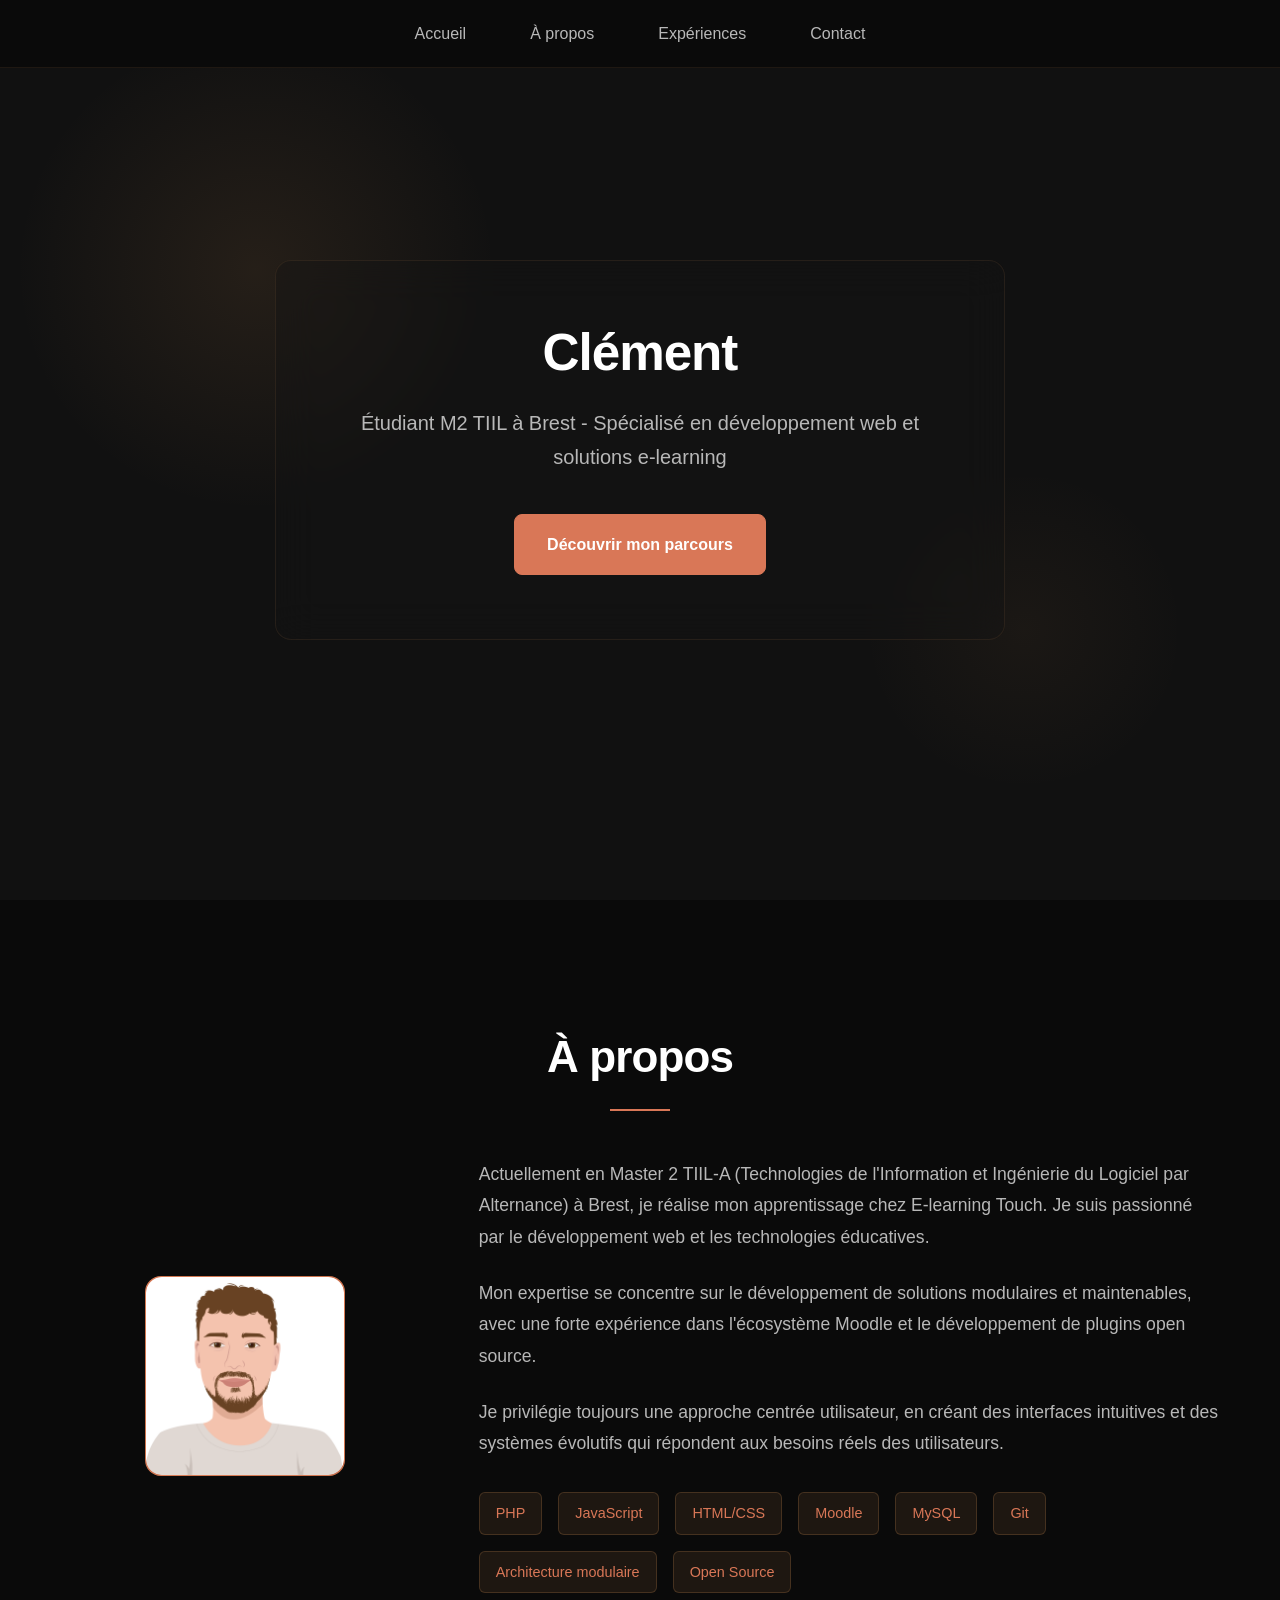
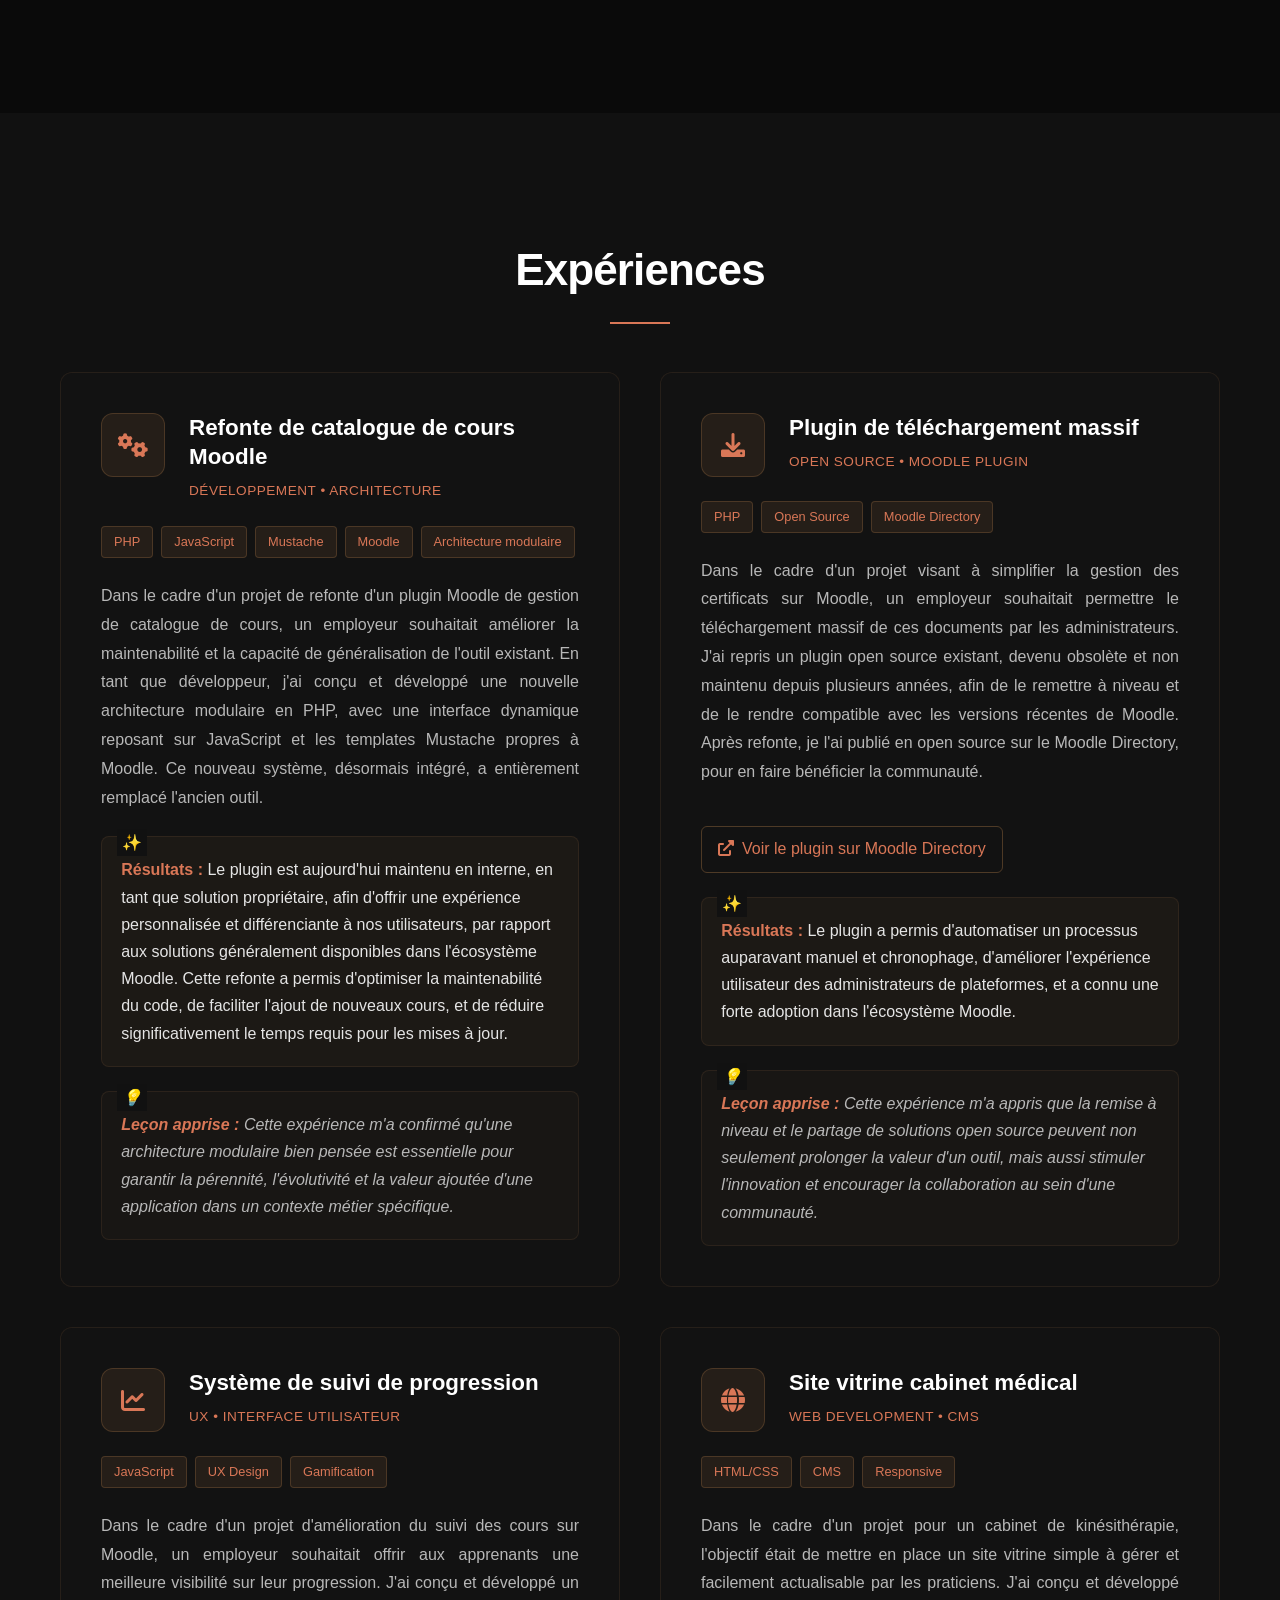
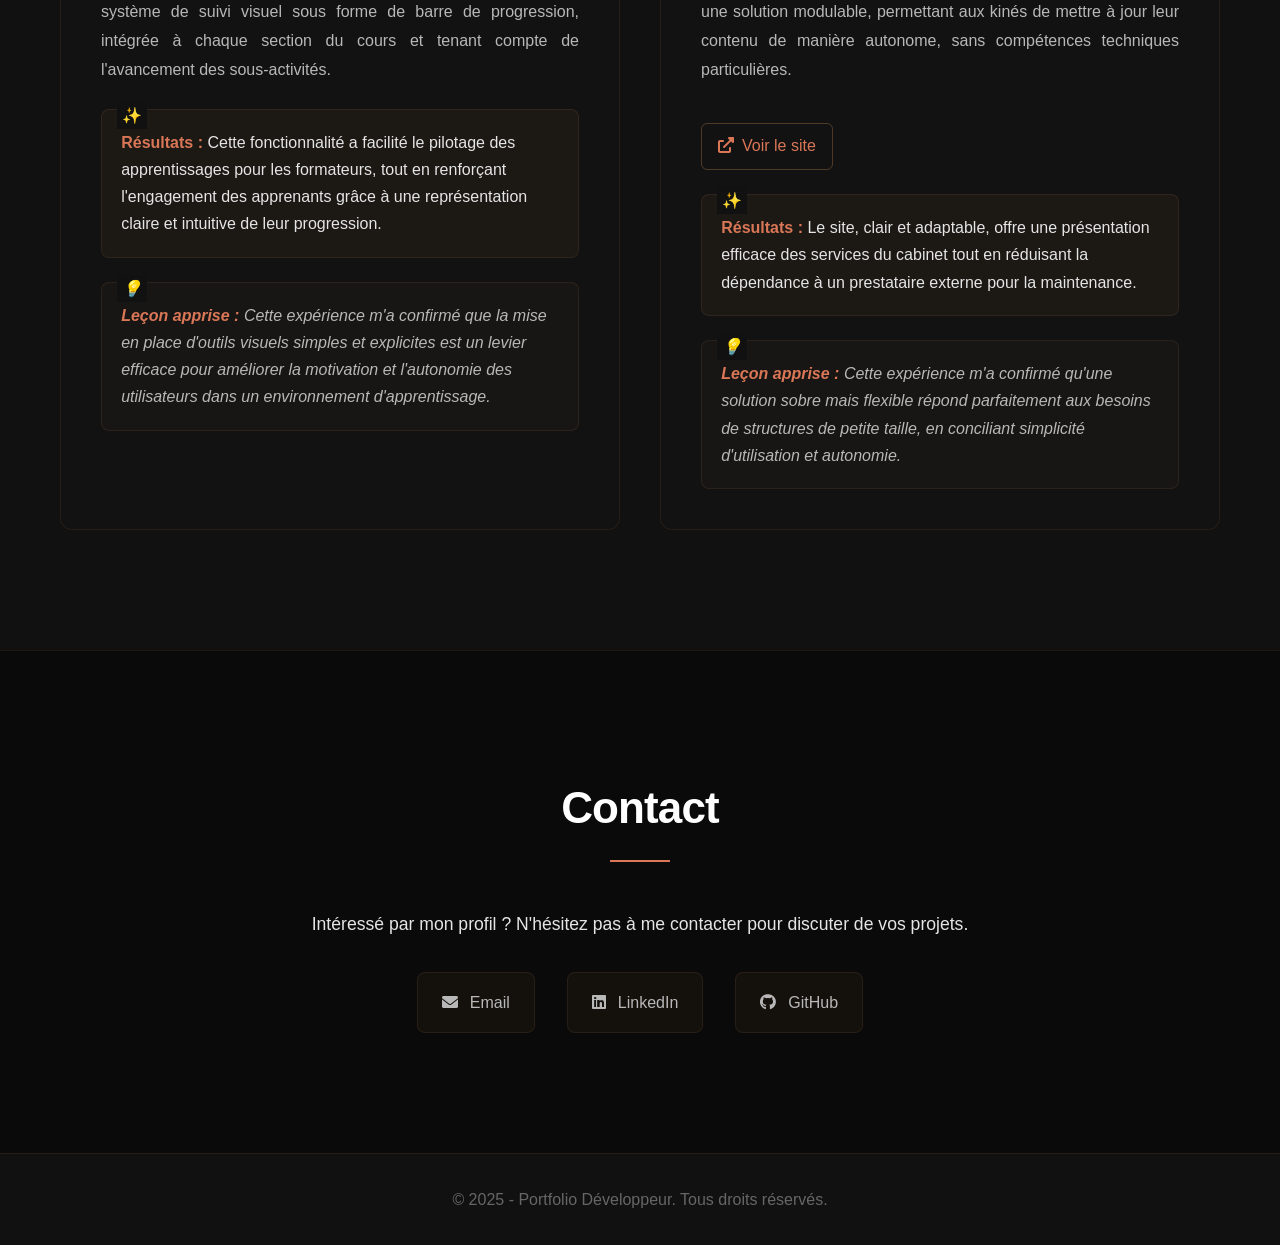
<file: index.html>
<!DOCTYPE html>
<html lang="fr">
<head>
    <meta charset="UTF-8">
    <meta name="viewport" content="width=device-width, initial-scale=1.0">
    <title>Portfolio - Développeur Full Stack</title>
    <link href="https://cdnjs.cloudflare.com/ajax/libs/font-awesome/6.0.0/css/all.min.css" rel="stylesheet">
    <link rel="stylesheet" href="style.css">
</head>
<body>
    <header>
        <nav class="container">
            <ul>
                <li><a href="#accueil">Accueil</a></li>
                <li><a href="#apropos">À propos</a></li>
                <li><a href="#experiences">Expériences</a></li>
                <li><a href="#contact">Contact</a></li>
            </ul>
        </nav>
    </header>

    <section id="accueil" class="hero">
        <div class="hero-content">
            <h1>Clément Thomas - Développeur Full Stack</h1>
            <p>Étudiant M2 TIIL à Brest - Spécialisé en développement web et solutions e-learning</p>
            <a href="#apropos" class="cta-button">Découvrir mon parcours</a>
        </div>
    </section>

    <section id="apropos">
        <div class="container">
            <h2 class="section-title fade-in">À propos</h2>
            <div class="about-content fade-in">
                <div class="about-image">
                    <div class="profile-pic">
                        <img src="clement.png" alt="Photo de profil - Clément Thomas">
                    </div>
                </div>
                <div class="about-text">
                    <p>Actuellement en Master 2 TIIL-A (Technologies de l'Information et Ingénierie du Logiciel par Alternance) à Brest, je réalise mon apprentissage chez E-learning Touch. Je suis passionné par le développement web et les technologies éducatives.</p>
                    
                    <p>Mon expertise se concentre sur le développement de solutions modulaires et maintenables, avec une forte expérience dans l'écosystème Moodle et le développement de plugins open source.</p>
                    
                    <p>Je privilégie toujours une approche centrée utilisateur, en créant des interfaces intuitives et des systèmes évolutifs qui répondent aux besoins réels des utilisateurs.</p>

                    <div class="skills">
                        <span class="skill-tag">PHP</span>
                        <span class="skill-tag">JavaScript</span>
                        <span class="skill-tag">HTML/CSS</span>
                        <span class="skill-tag">Moodle</span>
                        <span class="skill-tag">MySQL</span>
                        <span class="skill-tag">Git</span>
                        <span class="skill-tag">Architecture modulaire</span>
                        <span class="skill-tag">Open Source</span>
                    </div>
                </div>
            </div>
        </div>
    </section>

    <section id="experiences">
        <div class="container">
            <h2 class="section-title fade-in">Expériences</h2>
            
            <div class="experiences">
                <div class="experience-card fade-in">
                    <div class="experience-header">
                        <div class="experience-icon">
                            <i class="fas fa-cogs"></i>
                        </div>
                        <div>
                            <h3 class="experience-title">Refonte de catalogue de cours Moodle</h3>
                            <div class="experience-subtitle">Développement • Architecture</div>
                        </div>
                    </div>
                    <div class="experience-content">
                        <div class="experience-tags">
                            <span class="experience-tag">PHP</span>
                            <span class="experience-tag">JavaScript</span>
                            <span class="experience-tag">Mustache</span>
                            <span class="experience-tag">Moodle</span>
                            <span class="experience-tag">Architecture modulaire</span>
                        </div>
                        <div class="experience-description">
                            Dans le cadre d'un projet de refonte d'un plugin Moodle de gestion de catalogue de cours, un employeur souhaitait améliorer la maintenabilité et la capacité de généralisation de l'outil existant. En tant que développeur, j'ai conçu et développé une nouvelle architecture modulaire en PHP, avec une interface dynamique reposant sur JavaScript et les templates Mustache propres à Moodle. Ce nouveau système, désormais intégré, a entièrement remplacé l'ancien outil.
                        </div>
                        <div class="experience-result">
                            <strong>Résultats :</strong> Le plugin est aujourd'hui maintenu en interne, en tant que solution propriétaire, afin d'offrir une expérience personnalisée et différenciante à nos utilisateurs, par rapport aux solutions généralement disponibles dans l'écosystème Moodle. Cette refonte a permis d'optimiser la maintenabilité du code, de faciliter l'ajout de nouveaux cours, et de réduire significativement le temps requis pour les mises à jour.
                        </div>
                        <div class="experience-lesson">
                            <strong>Leçon apprise :</strong> Cette expérience m'a confirmé qu'une architecture modulaire bien pensée est essentielle pour garantir la pérennité, l'évolutivité et la valeur ajoutée d'une application dans un contexte métier spécifique.
                        </div>
                    </div>
                </div>

                <div class="experience-card fade-in">
                    <div class="experience-header">
                        <div class="experience-icon">
                            <i class="fas fa-download"></i>
                        </div>
                        <div>
                            <h3 class="experience-title">Plugin de téléchargement massif</h3>
                            <div class="experience-subtitle">Open Source • Moodle Plugin</div>
                        </div>
                    </div>
                    <div class="experience-content">
                        <div class="experience-tags">
                            <span class="experience-tag">PHP</span>
                            <span class="experience-tag">Open Source</span>
                            <span class="experience-tag">Moodle Directory</span>
                        </div>
                        <div class="experience-description">
                            Dans le cadre d'un projet visant à simplifier la gestion des certificats sur Moodle, un employeur souhaitait permettre le téléchargement massif de ces documents par les administrateurs. J'ai repris un plugin open source existant, devenu obsolète et non maintenu depuis plusieurs années, afin de le remettre à niveau et de le rendre compatible avec les versions récentes de Moodle. Après refonte, je l'ai publié en open source sur le Moodle Directory, pour en faire bénéficier la communauté.
                            <br><br>
                            <a href="https://moodle.org/plugins/block_download_certificates" target="_blank" style="color: #d97757; text-decoration: none; font-weight: 500; border: 1px solid rgba(217, 151, 87, 0.3); padding: 8px 16px; border-radius: 6px; display: inline-block; margin-top: 10px; transition: all 0.3s;">
                                <i class="fas fa-external-link-alt" style="margin-right: 8px;"></i>Voir le plugin sur Moodle Directory
                            </a>
                        </div>
                        <div class="experience-result">
                            <strong>Résultats :</strong> Le plugin a permis d'automatiser un processus auparavant manuel et chronophage, d'améliorer l'expérience utilisateur des administrateurs de plateformes, et a connu une forte adoption dans l'écosystème Moodle.
                        </div>
                        <div class="experience-lesson">
                            <strong>Leçon apprise :</strong> Cette expérience m'a appris que la remise à niveau et le partage de solutions open source peuvent non seulement prolonger la valeur d'un outil, mais aussi stimuler l'innovation et encourager la collaboration au sein d'une communauté.
                        </div>
                    </div>
                </div>

                <div class="experience-card fade-in">
                    <div class="experience-header">
                        <div class="experience-icon">
                            <i class="fas fa-chart-line"></i>
                        </div>
                        <div>
                            <h3 class="experience-title">Système de suivi de progression</h3>
                            <div class="experience-subtitle">UX • Interface utilisateur</div>
                        </div>
                    </div>
                    <div class="experience-content">
                        <div class="experience-tags">
                            <span class="experience-tag">JavaScript</span>
                            <span class="experience-tag">UX Design</span>
                            <span class="experience-tag">Gamification</span>
                        </div>
                        <div class="experience-description">
                            Dans le cadre d'un projet d'amélioration du suivi des cours sur Moodle, un employeur souhaitait offrir aux apprenants une meilleure visibilité sur leur progression. J'ai conçu et développé un système de suivi visuel sous forme de barre de progression, intégrée à chaque section du cours et tenant compte de l'avancement des sous-activités.
                        </div>
                        <div class="experience-result">
                            <strong>Résultats :</strong> Cette fonctionnalité a facilité le pilotage des apprentissages pour les formateurs, tout en renforçant l'engagement des apprenants grâce à une représentation claire et intuitive de leur progression.
                        </div>
                        <div class="experience-lesson">
                            <strong>Leçon apprise :</strong> Cette expérience m'a confirmé que la mise en place d'outils visuels simples et explicites est un levier efficace pour améliorer la motivation et l'autonomie des utilisateurs dans un environnement d'apprentissage.
                        </div>
                    </div>
                </div>

                <div class="experience-card fade-in">
                    <div class="experience-header">
                        <div class="experience-icon">
                            <i class="fas fa-globe"></i>
                        </div>
                        <div>
                            <h3 class="experience-title">Site vitrine cabinet médical</h3>
                            <div class="experience-subtitle">Web Development • CMS</div>
                        </div>
                    </div>
                    <div class="experience-content">
                        <div class="experience-tags">
                            <span class="experience-tag">HTML/CSS</span>
                            <span class="experience-tag">CMS</span>
                            <span class="experience-tag">Responsive</span>
                        </div>
                        <div class="experience-description">
                            Dans le cadre d'un projet pour un cabinet de kinésithérapie, l'objectif était de mettre en place un site vitrine simple à gérer et facilement actualisable par les praticiens. J'ai conçu et développé une solution modulable, permettant aux kinés de mettre à jour leur contenu de manière autonome, sans compétences techniques particulières.
                            <br><br>
                            <a href="https://kineosteobrest.fr/" target="_blank" style="color: #d97757; text-decoration: none; font-weight: 500; border: 1px solid rgba(217, 151, 87, 0.3); padding: 8px 16px; border-radius: 6px; display: inline-block; margin-top: 10px; transition: all 0.3s;">
                                <i class="fas fa-external-link-alt" style="margin-right: 8px;"></i>Voir le site
                            </a>
                        </div>
                        <div class="experience-result">
                            <strong>Résultats :</strong> Le site, clair et adaptable, offre une présentation efficace des services du cabinet tout en réduisant la dépendance à un prestataire externe pour la maintenance.
                        </div>
                        <div class="experience-lesson">
                            <strong>Leçon apprise :</strong> Cette expérience m'a confirmé qu'une solution sobre mais flexible répond parfaitement aux besoins de structures de petite taille, en conciliant simplicité d'utilisation et autonomie.
                        </div>
                    </div>
                </div>
            </div>
        </div>
    </section>

    <section id="contact" class="contact">
        <div class="container">
            <div class="contact-content">
                <h2 class="section-title fade-in" style="color: white;">Contact</h2>
                <p class="fade-in" style="font-size: 1.1rem; margin-bottom: 2rem;">
                    Intéressé par mon profil ? N'hésitez pas à me contacter pour discuter de vos projets.
                </p>
                <div class="contact-links fade-in">
                    <a href="mailto:clement.thomas22540@gmail.com" class="contact-link">
                        <i class="fas fa-envelope"></i>
                        Email
                    </a>
                    <a href="https://www.linkedin.com/in/cl%C3%A9ment-thomas-432284331/" class="contact-link" target="_blank">
                        <i class="fab fa-linkedin"></i>
                        LinkedIn
                    </a>
                    <a href="https://github.com/ClementThomas22" class="contact-link" target="_blank">
                        <i class="fab fa-github"></i>
                        GitHub
                    </a>
                </div>
            </div>
        </div>
    </section>

    <footer>
        <div class="container">
            <p>&copy; 2025 - Portfolio Développeur. Tous droits réservés.</p>
        </div>
    </footer>

    <script src="script.js"></script>
</body>
</html>
</file>
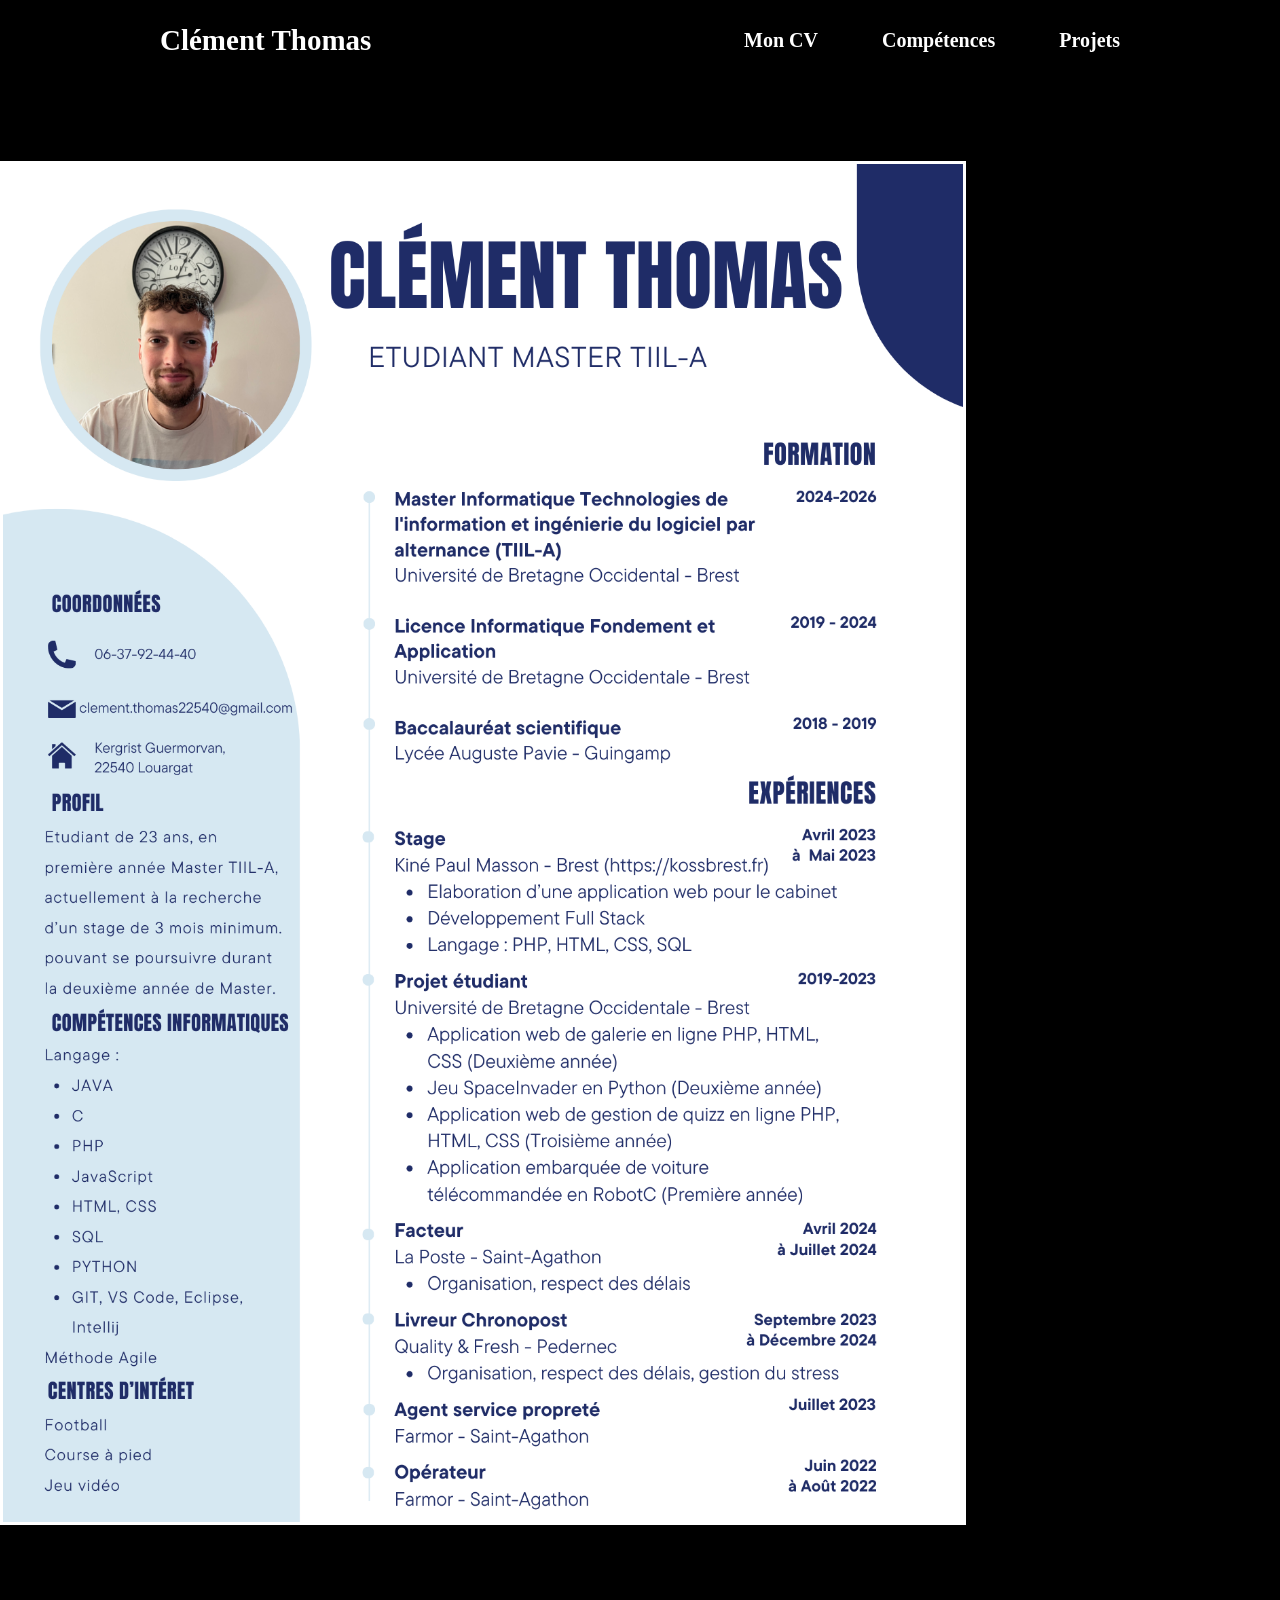
<file: cv.html>
<!DOCTYPE html>
<html lang="en">
<head>
    <meta charset="UTF-8">
    <meta name="viewport" content="width=device-width, initial-scale=1.0">
    <title>CV Clément Thomas</title>
    <link rel="stylesheet" href="styles/style.css">
    <link href="https://cdnjs.cloudflare.com/ajax/libs/font-awesome/6.5.1/css/all.min.css" rel="stylesheet">
</head>

<header class="d-flex">
    <div class="name">
        <a href="index.html" class="link-hover">Clément Thomas</a>
    </div>    
    <div class="navigation d-flex">
        <a class="nav-link link-hover" href="/cv.html">Mon CV</a>
        <a class="nav-link link-hover">Compétences</a>
        <a class="nav-link link-hover">Projets</a>
    </div>
</header>

<body>
    <div class="body">    
        <div class="section-presentation-cv d-flex pt-5 pb-5">
            <img src="/styles/images/cv.png" class="section-cv ">
        </div>
    </div>
</body>
</html>
</file>
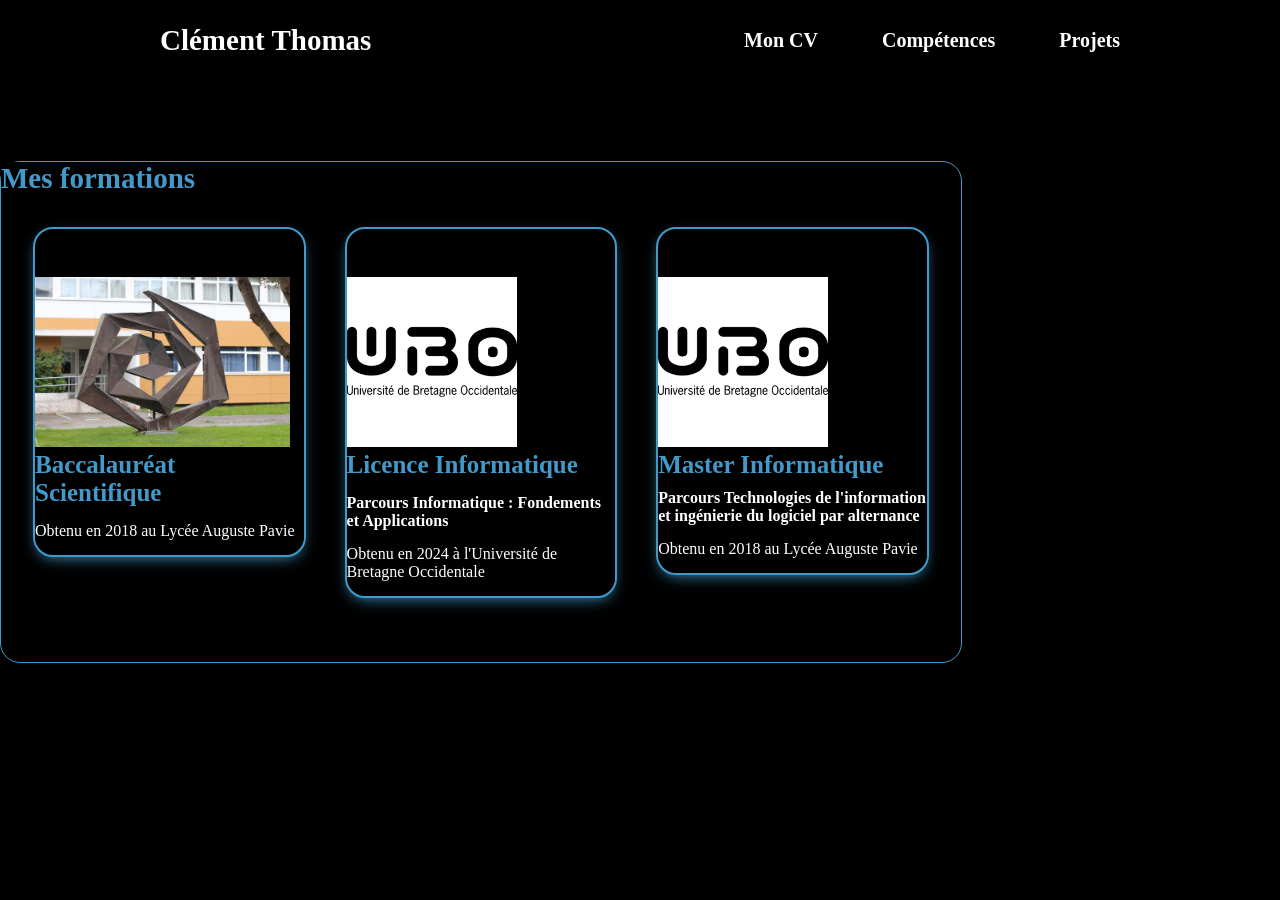
<file: cv2.html>
<!DOCTYPE html>
<html lang="en">
<head>
    <meta charset="UTF-8">
    <meta name="viewport" content="width=device-width, initial-scale=1.0">
    <title>CV Clément Thomas</title>
    <link rel="stylesheet" href="styles/style.css">
    <link href="https://cdnjs.cloudflare.com/ajax/libs/font-awesome/6.5.1/css/all.min.css" rel="stylesheet">
</head>

<body>
    <header class="d-flex">
        <div class="name">
            <a href="index.html" class="link-hover">Clément Thomas</a>
        </div>    
        <div class="navigation d-flex">
            <a class="nav-link link-hover" href="/cv.html">Mon CV</a>
            <a class="nav-link link-hover">Compétences</a>
            <a class="nav-link link-hover">Projets</a>
        </div>
    </header>

    <div class="section-formation w-75">

        <p class="titre-section color-blue">Mes formations</p>

        <div class="section-carte d-flex mb-4">
            <div class="carte-formation pt-3 mt-2">
                <img src="/styles/images/pavie.jpg" class="img-carte">   
                <p style="font-weight: bold; font-size: 25px; margin-bottom: 15px;" class="color-blue">Baccalauréat Scientifique</p>
                <p style="margin-bottom: 15px;">Obtenu en 2018 au Lycée Auguste Pavie</p>
            </div>

            <div class="carte-formation pt-3 mt-2">
                <img src="/styles/images/Ubo.png" class="img-carte">   
                <p style="font-weight: bold; font-size: 25px; margin-bottom: 15px;" class="color-blue">Licence Informatique</p>
                <p style="font-weight: bold; font-size: 16px; margin-bottom: 15px;">Parcours Informatique : Fondements et Applications</p>
                <p style="margin-bottom: 15px;">Obtenu en 2024 à l'Université de Bretagne Occidentale</p>
            </div>

            <div class="carte-formation pt-3 mt-2">
                <img src="/styles/images/Ubo.png" class="img-carte">   
                <p style="font-weight: bold; font-size: 25px; margin-bottom: 10px;" class="color-blue">Master Informatique</p>
                <p style="font-weight: bold; font-size: 16px; margin-bottom: 15px;">Parcours Technologies de l'information et ingénierie du logiciel par alternance</p>
                <p style="margin-bottom: 15px;">Obtenu en 2018 au Lycée Auguste Pavie</p>
            </div>
        </div>
    </div>
</body>
</file>
<file: style.css>
* {
    margin: 0;
    padding: 0;
    box-sizing: border-box;
}

body {
    font-family: -apple-system, BlinkMacSystemFont, 'Segoe UI', 'Roboto', sans-serif;
    line-height: 1.7;
    color: #e5e5e5;
    background: #0a0a0a;
    -webkit-font-smoothing: antialiased;
    -moz-osx-font-smoothing: grayscale;
}

.container {
    max-width: 1200px;
    margin: 0 auto;
    padding: 0 20px;
}

/* Header */
header {
    background: rgba(10, 10, 10, 0.9);
    backdrop-filter: blur(20px);
    border-bottom: 1px solid rgba(217, 151, 87, 0.1);
    padding: 1.25rem 0;
    position: fixed;
    width: 100%;
    top: 0;
    z-index: 1000;
    transition: all 0.3s cubic-bezier(0.4, 0, 0.2, 1);
}

nav ul {
    list-style: none;
    display: flex;
    justify-content: center;
    gap: 2rem;
}

nav a {
    color: #b8b8b8;
    text-decoration: none;
    font-weight: 500;
    transition: all 0.3s cubic-bezier(0.4, 0, 0.2, 1);
    position: relative;
    padding: 0.5rem 1rem;
    border-radius: 6px;
}

nav a:hover {
    color: #d97757;
    background: rgba(217, 151, 87, 0.1);
}

nav a::after {
    content: '';
    position: absolute;
    bottom: -5px;
    left: 50%;
    transform: translateX(-50%);
    width: 0;
    height: 2px;
    background: #d97757;
    transition: width 0.3s cubic-bezier(0.4, 0, 0.2, 1);
}

nav a:hover::after {
    width: 80%;
}

/* Hero Section */
.hero {
    min-height: 100vh;
    display: flex;
    align-items: center;
    justify-content: center;
    text-align: center;
    color: #e5e5e5;
    position: relative;
    overflow: hidden;
    background: radial-gradient(ellipse at center, rgba(217, 151, 87, 0.05) 0%, rgba(10, 10, 10, 1) 70%);
}

.hero::before {
    content: '';
    position: absolute;
    top: 0;
    left: 0;
    right: 0;
    bottom: 0;
    background:
        radial-gradient(600px circle at 20% 30%, rgba(217, 151, 87, 0.1), transparent 40%),
        radial-gradient(400px circle at 80% 70%, rgba(217, 151, 87, 0.05), transparent 40%);
    z-index: 1;
}

.hero-content {
    position: relative;
    z-index: 2;
    animation: fadeInUp 1s cubic-bezier(0.4, 0, 0.2, 1);
    background: rgba(20, 20, 20, 0.4);
    padding: 4rem;
    border-radius: 16px;
    backdrop-filter: blur(20px);
    border: 1px solid rgba(217, 151, 87, 0.1);
    max-width: 800px;
    margin: 0 auto;
}

.hero h1 {
    font-size: 3.2rem;
    margin-bottom: 1.5rem;
    color: #ffffff;
    font-weight: 600;
    letter-spacing: -0.02em;
    line-height: 1.1;
}

.hero p {
    font-size: 1.25rem;
    margin-bottom: 2.5rem;
    color: #b8b8b8;
    font-weight: 400;
    max-width: 600px;
    margin-left: auto;
    margin-right: auto;
    margin-bottom: 2.5rem;
}

.cta-button {
    display: inline-block;
    background: #d97757;
    color: #ffffff;
    padding: 16px 32px;
    border-radius: 8px;
    text-decoration: none;
    font-weight: 600;
    transition: all 0.3s cubic-bezier(0.4, 0, 0.2, 1);
    border: 1px solid #d97757;
    font-size: 1rem;
}

.cta-button:hover {
    background: #c56849;
    transform: translateY(-1px);
    box-shadow: 0 8px 25px rgba(217, 151, 87, 0.3);
}

@keyframes fadeInUp {
    from {
        opacity: 0;
        transform: translateY(20px);
    }
    to {
        opacity: 1;
        transform: translateY(0);
    }
}

/* Section générique */
section {
    padding: 120px 0;
    background: #0a0a0a;
    position: relative;
}

section:nth-child(even) {
    background: #111111;
}

.section-title {
    text-align: center;
    font-size: 2.75rem;
    margin-bottom: 4rem;
    color: #ffffff;
    position: relative;
    font-weight: 600;
    letter-spacing: -0.02em;
}

.section-title::after {
    content: '';
    position: absolute;
    bottom: -16px;
    left: 50%;
    transform: translateX(-50%);
    width: 60px;
    height: 2px;
    background: #d97757;
}

/* About Section */
.about-content {
    display: grid;
    grid-template-columns: 1fr 2fr;
    gap: 3rem;
    align-items: center;
}

.about-image {
    text-align: center;
}

.profile-pic {
    width: 200px;
    height: 200px;
    border-radius: 16px;
    background: linear-gradient(135deg, #d97757 0%, #c56849 100%);
    display: flex;
    align-items: center;
    justify-content: center;
    font-size: 4rem;
    color: white;
    margin: 0 auto;
    border: 1px solid rgba(217, 151, 87, 0.2);
    overflow: hidden;
}

.profile-pic img {
    width: 100%;
    height: 100%;
    object-fit: cover;
    border-radius: 16px;
}

.about-text p {
    margin-bottom: 1.5rem;
    color: #b8b8b8;
    line-height: 1.8;
    font-size: 1.1rem;
}

.skills {
    display: flex;
    flex-wrap: wrap;
    gap: 1rem;
    margin-top: 2rem;
}

.skill-tag {
    background: rgba(217, 151, 87, 0.1);
    color: #d97757;
    border: 1px solid rgba(217, 151, 87, 0.2);
    padding: 8px 16px;
    border-radius: 6px;
    font-size: 0.9rem;
    font-weight: 500;
    transition: all 0.3s cubic-bezier(0.4, 0, 0.2, 1);
}

.skill-tag:hover {
    background: rgba(217, 151, 87, 0.2);
    border-color: rgba(217, 151, 87, 0.4);
}

/* Experience Cards */
.experiences {
    display: grid;
    grid-template-columns: repeat(auto-fit, minmax(500px, 1fr));
    gap: 2.5rem;
    margin-top: 3rem;
}

.experience-card {
    background: rgba(20, 20, 20, 0.5);
    border-radius: 12px;
    padding: 2.5rem;
    border: 1px solid rgba(217, 151, 87, 0.1);
    transition: all 0.4s cubic-bezier(0.4, 0, 0.2, 1);
    position: relative;
    overflow: hidden;
    backdrop-filter: blur(20px);
}

.experience-card::before {
    content: '';
    position: absolute;
    top: 0;
    left: 0;
    right: 0;
    height: 1px;
    background: linear-gradient(90deg, transparent, #d97757, transparent);
    opacity: 0;
    transition: opacity 0.3s cubic-bezier(0.4, 0, 0.2, 1);
}

.experience-card:hover::before {
    opacity: 1;
}

.experience-card:hover {
    transform: translateY(-4px);
    border-color: rgba(217, 151, 87, 0.3);
    background: rgba(25, 25, 25, 0.7);
}

.experience-header {
    display: flex;
    align-items: flex-start;
    margin-bottom: 1.5rem;
    position: relative;
}

.experience-icon {
    width: 64px;
    height: 64px;
    border-radius: 12px;
    background: rgba(217, 151, 87, 0.1);
    border: 1px solid rgba(217, 151, 87, 0.2);
    display: flex;
    align-items: center;
    justify-content: center;
    color: #d97757;
    font-size: 1.5rem;
    margin-right: 1.5rem;
    flex-shrink: 0;
}

.experience-title {
    font-size: 1.4rem;
    font-weight: 600;
    color: #ffffff;
    line-height: 1.3;
    margin-bottom: 0.5rem;
}

.experience-subtitle {
    font-size: 0.85rem;
    color: #d97757;
    font-weight: 500;
    text-transform: uppercase;
    letter-spacing: 0.5px;
}

.experience-content {
    padding-left: 0;
}

.experience-description {
    color: #b8b8b8;
    line-height: 1.8;
    margin-bottom: 1.5rem;
    font-size: 1rem;
    text-align: justify;
}

.experience-tags {
    display: flex;
    flex-wrap: wrap;
    gap: 0.5rem;
    margin-bottom: 1.5rem;
}

.experience-tag {
    background: rgba(217, 151, 87, 0.1);
    color: #d97757;
    padding: 0.25rem 0.75rem;
    border-radius: 4px;
    font-size: 0.8rem;
    font-weight: 500;
    border: 1px solid rgba(217, 151, 87, 0.2);
}

.experience-result {
    background: rgba(217, 151, 87, 0.05);
    padding: 1.2rem;
    border-radius: 8px;
    border-left: 3px solid #d97757;
    margin: 1.5rem 0;
    position: relative;
    border: 1px solid rgba(217, 151, 87, 0.1);
}

.experience-result::before {
    content: '✨';
    position: absolute;
    top: -8px;
    left: 15px;
    background: #111111;
    padding: 0 5px;
    font-size: 1rem;
}

.experience-result strong {
    color: #d97757;
    font-weight: 600;
}

.experience-lesson {
    background: rgba(217, 151, 87, 0.03);
    padding: 1.2rem;
    border-radius: 8px;
    border-left: 3px solid rgba(217, 151, 87, 0.6);
    position: relative;
    font-style: italic;
    color: #b8b8b8;
    font-weight: 400;
    border: 1px solid rgba(217, 151, 87, 0.1);
}

.experience-lesson::before {
    content: '💡';
    position: absolute;
    top: -8px;
    left: 15px;
    background: #111111;
    padding: 0 5px;
    font-size: 1rem;
}

.experience-lesson strong {
    color: #d97757;
    font-weight: 600;
}

/* Contact Section */
.contact {
    background: #0a0a0a;
    color: #e5e5e5;
    border-top: 1px solid rgba(217, 151, 87, 0.1);
}

.contact-content {
    text-align: center;
}

.contact-links {
    display: flex;
    justify-content: center;
    gap: 2rem;
    margin-top: 2rem;
}

.contact-link {
    display: flex;
    align-items: center;
    gap: 0.75rem;
    color: #b8b8b8;
    text-decoration: none;
    padding: 1rem 1.5rem;
    border-radius: 8px;
    background: rgba(217, 151, 87, 0.05);
    border: 1px solid rgba(217, 151, 87, 0.1);
    transition: all 0.3s cubic-bezier(0.4, 0, 0.2, 1);
    font-weight: 500;
}

.contact-link:hover {
    background: rgba(217, 151, 87, 0.1);
    color: #d97757;
    border-color: rgba(217, 151, 87, 0.3);
    transform: translateY(-2px);
}

/* Footer */
footer {
    background: #111111;
    color: #666;
    text-align: center;
    padding: 2rem 0;
    border-top: 1px solid rgba(217, 151, 87, 0.1);
}

/* Responsive */
@media (max-width: 768px) {
    .hero h1 {
        font-size: 2.5rem;
    }

    .about-content {
        grid-template-columns: 1fr;
        text-align: center;
    }

    nav ul {
        flex-direction: column;
        gap: 1rem;
    }

    .contact-links {
        flex-direction: column;
        align-items: center;
    }

    .section-title {
        font-size: 2rem;
    }
}

/* Scroll animation */
.fade-in {
    opacity: 0;
    transform: translateY(20px);
    transition: all 0.8s cubic-bezier(0.4, 0, 0.2, 1);
}

.fade-in.visible {
    opacity: 1;
    transform: translateY(0);
}
</file>
<file: styles/style.css>
*{
    margin: 0;
    padding: 0;
    color: white;
    background-color: black;
}

a{
    text-decoration: none;
}

.col-60{
    width: 60%;
}

.col-40{
    width: 40%;
}

.col-100{
    width: 100%;
}

.color-blue{
    color: #429aca;
}

.pt-6{
    margin-top: 6rem;
}

.pt-5{
    padding-top: 5rem;
}

.pt-4{
    padding-top: 4rem;
}

.pt-3{
    padding-top: 3rem;
}

.pt-2{
    padding-top: 2rem;
}

.pt-1{
    padding-top: 1rem;
}

.pb-5{
    padding-bottom: 5rem;
}



.mt-5{
    margin-top: 5rem;
}

.mt-2{
    margin-top: 2rem;
}

.mb-5{
    margin-bottom: 5rem;
}

.mb-4{
    margin-bottom: 4rem;
}

.w-75{
    width: 75%;
}

header{
    padding: 0px 12.5% 0px 12.5%;
    justify-content: space-between;
    height: 5rem;
    align-items: center;
    border-bottom: 1px solid black;
    /* background-color: #90ccec; */
}

.body{
    width: 75%;
    justify-self: center;
}

.d-flex{
    display: flex;
}

.name{
    font-size: 29px;
    font-weight: bolder;
}

.navigation{
    column-gap: 4rem;
    font-size: 20px;
    font-weight: bolder;
}

.section-presentation{
    height: 600px;
}

.titre-section-presenation{
    font-size: 69px;
}

.style-bouton-presentation{
    justify-items: left;
}

.texte-style-bouton{
    height: 3rem;
    font-size: 16px;
    align-content: center;
    font-weight: lighter;
    box-sizing: border-box;
    border-style: solid;
    border-radius: 50px;
    border-width: 1px;
    padding-left: 2rem;
    padding-right: 2rem;
}

.section-presentation-droite{
    height: 100%;
    background-image: url("images/pexels-creationhill-1681010.jpg");
    background-size: cover;
    background-position: center;
    align-self: center;
    border-radius: 60%;
}

.section-presentation-gauche{
    position: relative;
    transform: translateY(20%);
    height: max-content;
}

.group-fa{
    display: flex;
    column-gap: 1rem;
    padding-top: 1rem;
}

.fa-size-25{
    font-size: 30px;
}

.section-cv{
    width: 100%;
    border-style: solid;
}

.section-presentation-cv{
    height: 100%;
    width: 100%;
}

.description{
    width: 60%;
}

.link-hover{
    transition: color 1s, transform 1s, text-decoration 1s;
}

.link-hover:hover{
    color: #429aca;
    transform: scale(1.1);
    text-decoration: underline;
}

.kso-fa{
    width: 30px;
    transition: transform 1s;
}

.kso-fa:hover{
    transform: scale(5);
}

.section-formation{
    border: 1px solid #429aca;
    border-radius: 20px;
    justify-self: center;
    height: fit-content;
    transform: translateY(5rem) ;
}

.titre-section{
    font-size: 29px;
    width: fit-content;
    font-weight: bolder;
    justify-self: center;
}

.section-carte{
    justify-content: space-between;
    padding: 0 2rem 0 2rem;
}

.carte-formation{
    width: 30%;
    height: max-content;
    border: 2px solid #429aca;
    border-radius: 20px;
    box-shadow: 0 5px 15px -5px #429aca;
    justify-items: center;
}

.img-carte{
    height: 170px;
}
</file>
